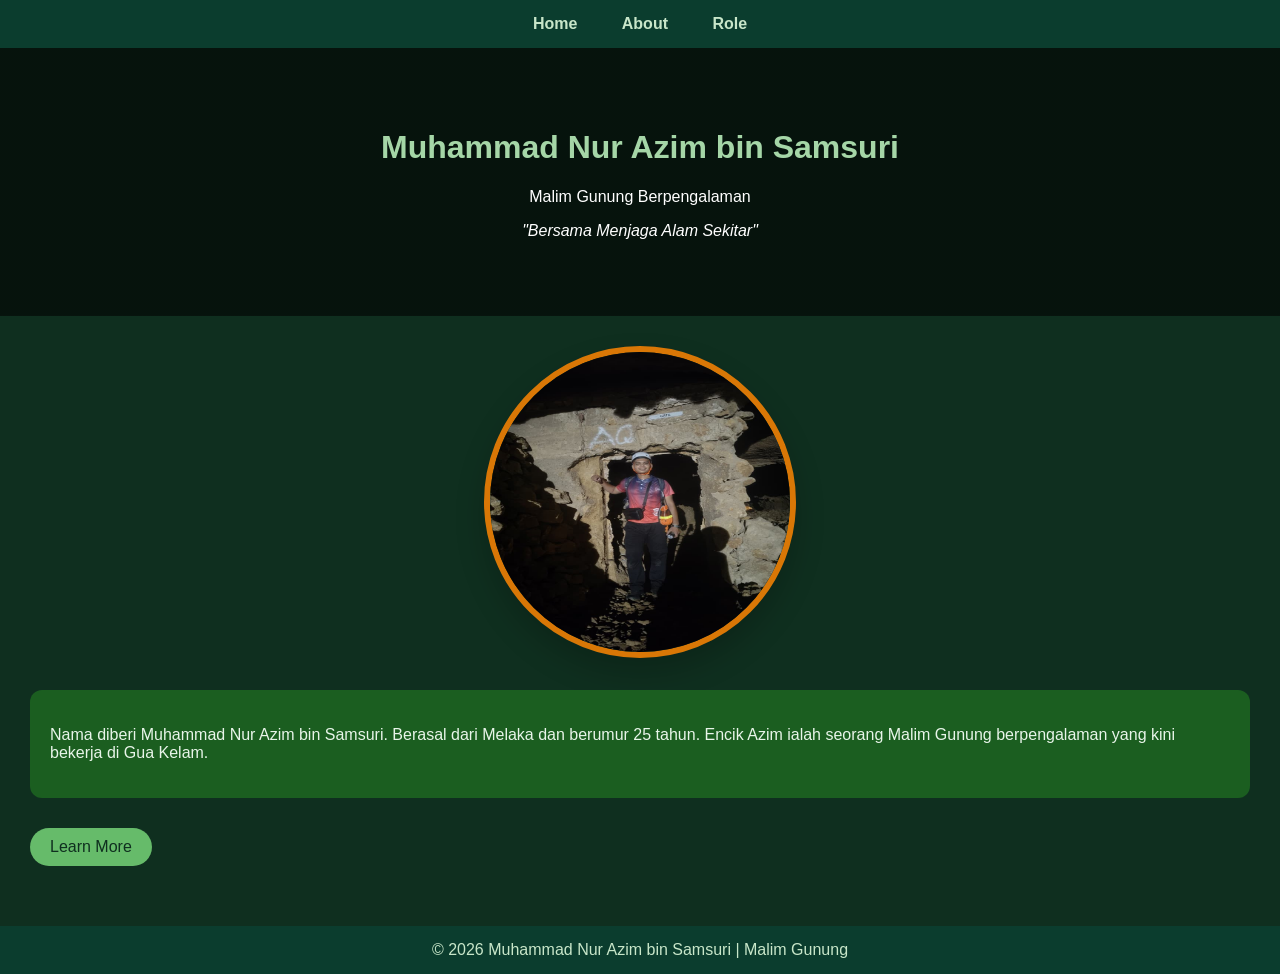
<file: index.html>
<!DOCTYPE html>
<html>
<head>
    <title>Home - Azim</title>
    <link rel="stylesheet" href="style.css">
</head>
<body>

<nav>
    <a href="index.html">Home</a>
    <a href="about.html">About</a>
    <a href="role.html">Role</a>
</nav>

<div class="hero">
    <h1>Muhammad Nur Azim bin Samsuri</h1>
    <p>Malim Gunung Berpengalaman</p>
    <p><i>"Bersama Menjaga Alam Sekitar"</i></p>
</div>

<div class="container">

   <section class="section" id="gallery">
        <div class="gallery">
            <img src="images/home.jpg" 
                 alt="Cave Exploration"
                 style="width:300px;height:300px;border-radius:50%;border:6px solid #d97706;display:block;margin:0 auto 2rem;box-shadow:0 15px 30px rgba(0,0,0,0.2);">
        </div>
    </section>

    <div class="card">
        <p>
        Nama diberi Muhammad Nur Azim bin Samsuri. Berasal dari Melaka dan berumur 25 tahun.
        Encik Azim ialah seorang Malim Gunung berpengalaman yang kini bekerja di Gua Kelam.
        </p>
    </div>

    <a href="about.html" class="btn">Learn More</a>

</div>

<footer>
    © 2026 Muhammad Nur Azim bin Samsuri | Malim Gunung
</footer>

</body>
</html>
</file>
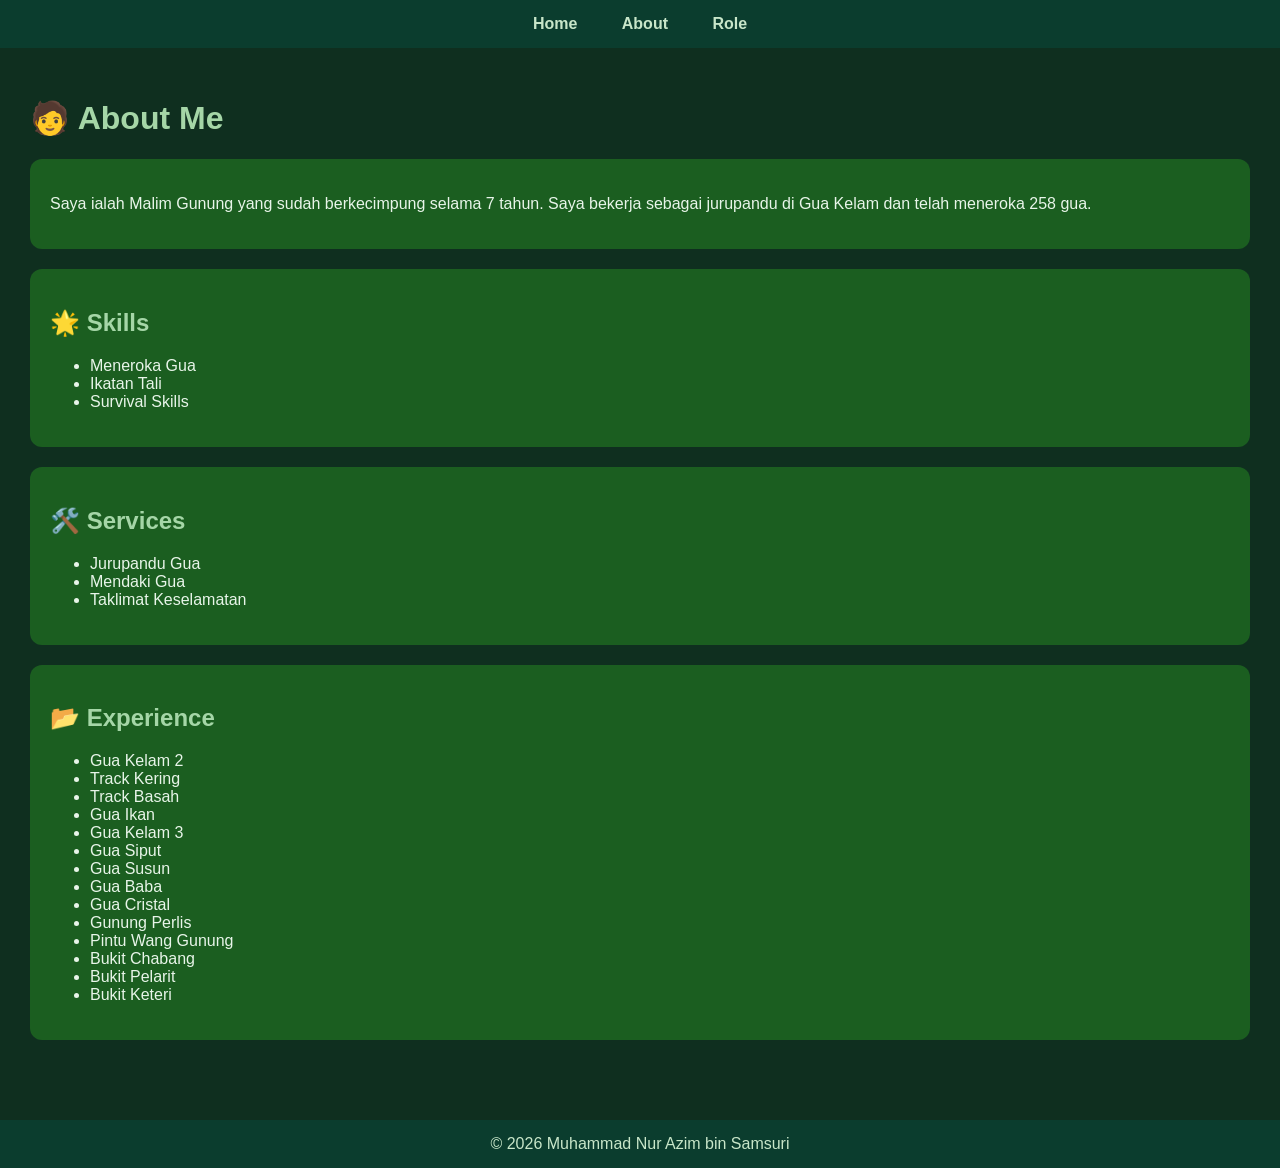
<file: about.html>
<!DOCTYPE html>
<html>
<head>
    <title>About - Azim</title>
    <link rel="stylesheet" href="style.css">
</head>
<body>

<nav>
    <a href="index.html">Home</a>
    <a href="about.html">About</a>
    <a href="role.html">Role</a>
</nav>

<div class="container">

    <h1>🧑 About Me</h1>

    <div class="card">
        <p>
        Saya ialah Malim Gunung yang sudah berkecimpung selama 7 tahun.
        Saya bekerja sebagai jurupandu di Gua Kelam dan telah meneroka 258 gua.
        </p>
    </div>

    <div class="card">
        <h2>🌟 Skills</h2>
        <ul>
            <li>Meneroka Gua</li>
            <li>Ikatan Tali</li>
            <li>Survival Skills</li>
        </ul>
    </div>

    <div class="card">
        <h2>🛠️ Services</h2>
        <ul>
            <li>Jurupandu Gua</li>
            <li>Mendaki Gua</li>
            <li>Taklimat Keselamatan</li>
        </ul>
    </div>

    <div class="card">
    <h2>📂 Experience</h2>
    <ul>
        <li>Gua Kelam 2</li>
        <li>Track Kering</li>
        <li>Track Basah</li>
        <li>Gua Ikan</li>
        <li>Gua Kelam 3</li>
        <li>Gua Siput</li>
        <li>Gua Susun</li>
        <li>Gua Baba</li>
        <li>Gua Cristal</li>
        <li>Gunung Perlis</li>
        <li>Pintu Wang Gunung</li>
        <li>Bukit Chabang</li>
        <li>Bukit Pelarit</li>
        <li>Bukit Keteri</li>
    </ul>
</div>

</div>

<footer>
    © 2026 Muhammad Nur Azim bin Samsuri
</footer>

</body>
</html>
</file>
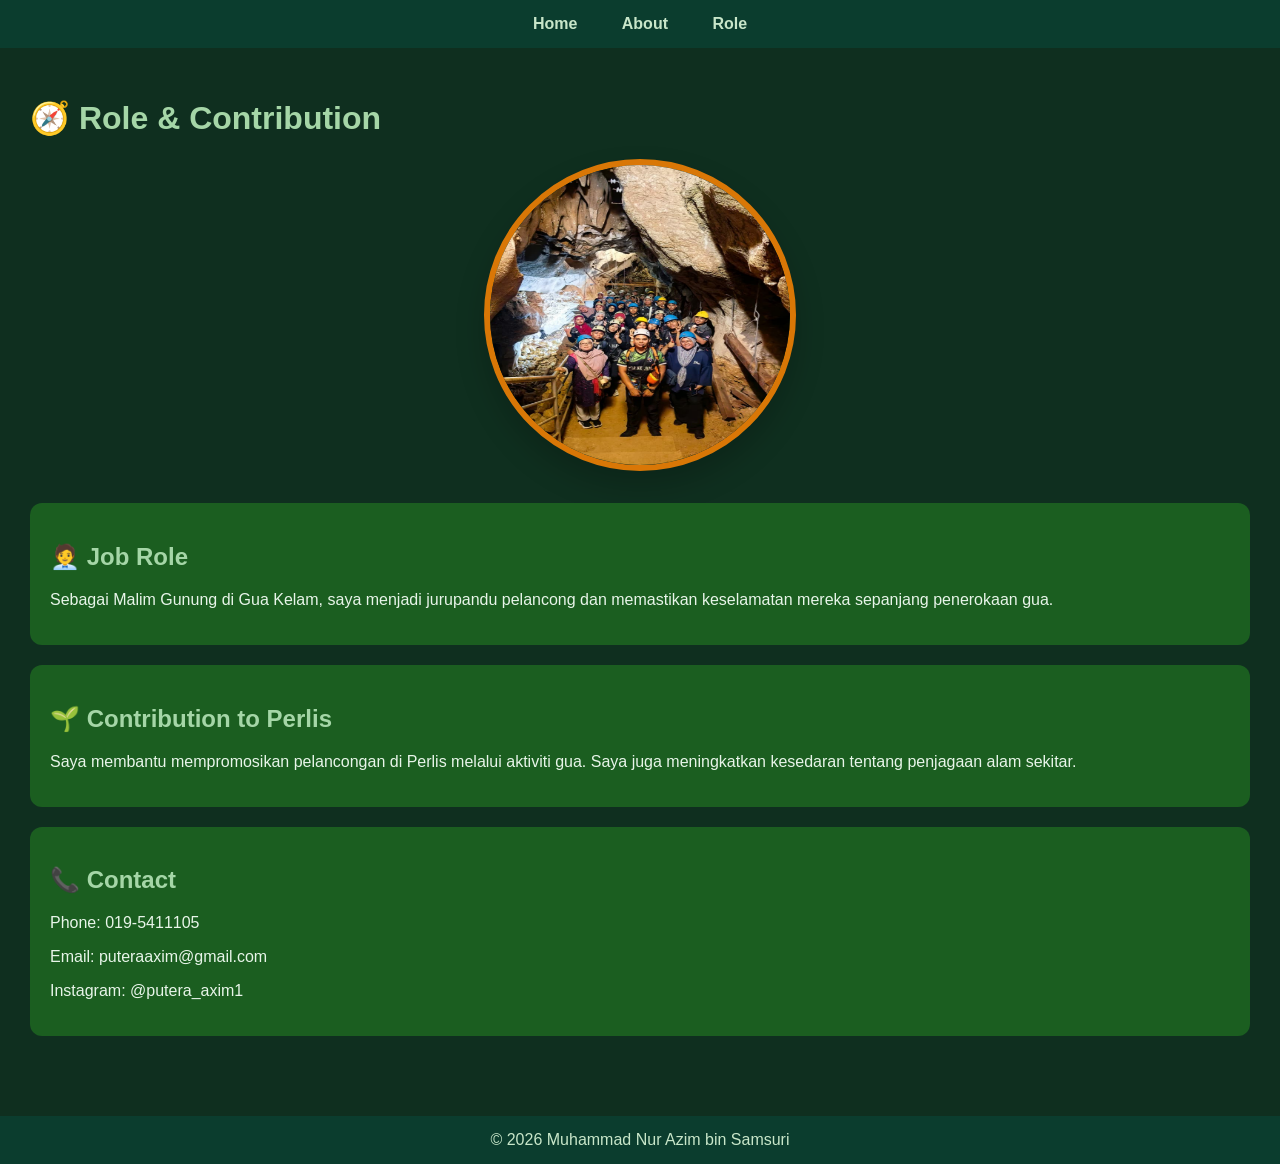
<file: role.html>
<!DOCTYPE html>
<html>
<head>
    <title>Role - Azim</title>
    <link rel="stylesheet" href="style.css">
</head>
<body>

<nav>
    <a href="index.html">Home</a>
    <a href="about.html">About</a>
    <a href="role.html">Role</a>
</nav>

<div class="container">

    <h1>🧭 Role & Contribution</h1>

    <!-- SINGLE IMAGE -->
    <section class="section" id="gallery">
        <div class="gallery">
            <img src="images/contribution.jpg" 
                 alt="Cave Exploration"
                 style="width:300px;height:300px;border-radius:50%;border:6px solid #d97706;display:block;margin:0 auto 2rem;box-shadow:0 15px 30px rgba(0,0,0,0.2);">
        </div>
    </section>

    <div class="card">
        <h2>🧑‍💼 Job Role</h2>
        <p>Sebagai Malim Gunung di Gua Kelam, saya menjadi jurupandu pelancong
        dan memastikan keselamatan mereka sepanjang penerokaan gua.</p>
    </div>

    <div class="card">
        <h2>🌱 Contribution to Perlis</h2>
        <p>
        Saya membantu mempromosikan pelancongan di Perlis melalui aktiviti gua.
        Saya juga meningkatkan kesedaran tentang penjagaan alam sekitar.
        </p>
    </div>

    <div class="card">
        <h2>📞 Contact</h2>
        <p>Phone: 019-5411105</p>
        <p>Email: puteraaxim@gmail.com</p>
        <p>Instagram: @putera_axim1</p>
    </div>

</div>

<footer>
    © 2026 Muhammad Nur Azim bin Samsuri
</footer>

</body>
</html>
</file>
<file: style.css>
/* GENERAL */
body {
    font-family: Arial, sans-serif;
    margin: 0;
    background-color: #0f2f1f;
    color: #e8f5e9;
}

/* NAVIGATION */
nav {
    background-color: #0b3d2e;
    padding: 15px;
    text-align: center;
}

nav a {
    color: #c8e6c9;
    margin: 0 20px;
    text-decoration: none;
    font-weight: bold;
}

nav a:hover {
    color: #81c784;
}

/* HERO */
.hero {
    text-align: center;
    padding: 60px 20px;
    background: linear-gradient(rgba(0,0,0,0.6), rgba(0,0,0,0.6)),
                url('https://images.unsplash.com/photo-1501785888041-af3ef285b470');
    background-size: cover;
    background-position: center;
    color: white;
}

/* CONTAINER */
.container {
    padding: 30px;
}

/* HEADINGS */
h1, h2, h3 {
    color: #a5d6a7;
}

/* CARD */
.card {
    background-color: #1b5e20;
    padding: 20px;
    margin: 20px 0;
    border-radius: 12px;
}

/* BUTTON */
.btn {
    display: inline-block;
    padding: 10px 20px;
    background-color: #66bb6a;
    color: #0f2f1f;
    text-decoration: none;
    border-radius: 20px;
    margin-top: 10px;
}

.btn:hover {
    background-color: #81c784;
}

/* PROFILE IMAGE */
.profile-img {
    width: 150px;
    border-radius: 50%;
    display: block;
    margin: 20px auto;
    border: 3px solid #a5d6a7;
}

/* FOOTER */
footer {
    text-align: center;
    padding: 15px;
    background-color: #0b3d2e;
    color: #c8e6c9;
    margin-top: 30px;
}
</file>
